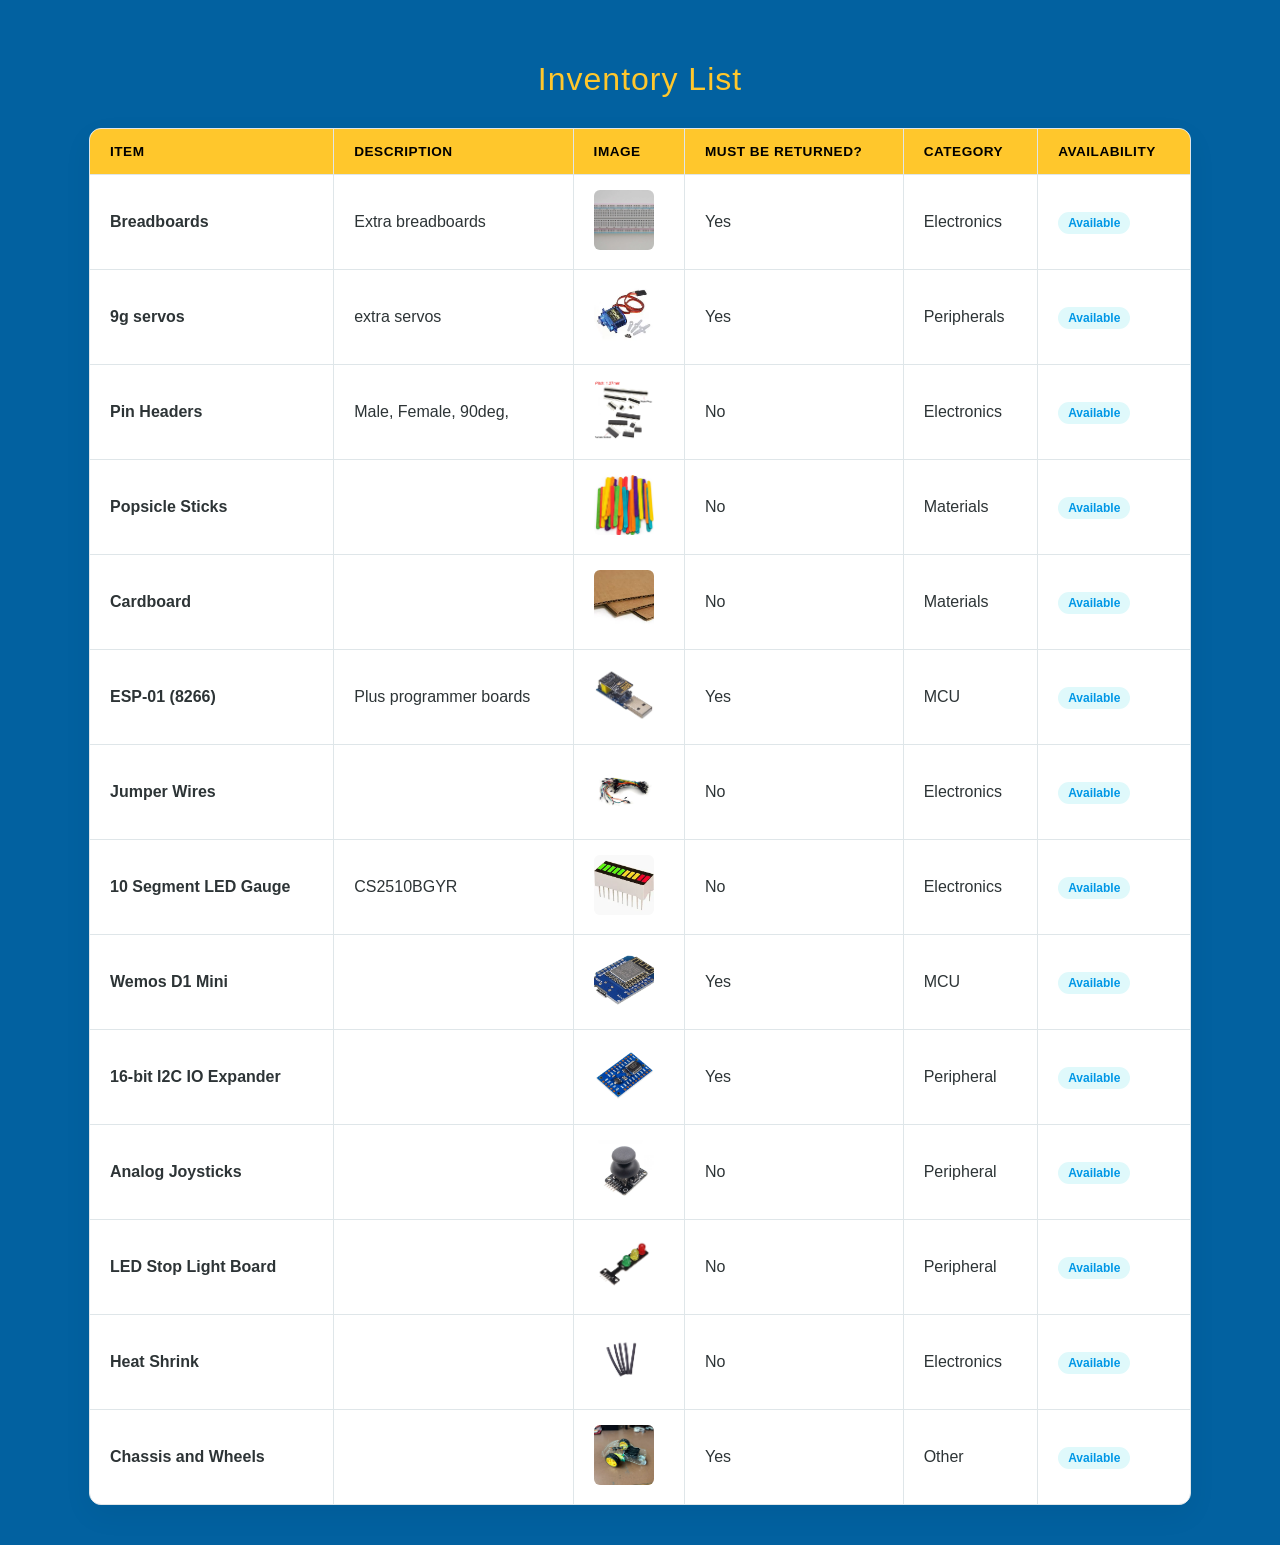
<file: hardware/index.html>
<!DOCTYPE html>
<html lang="en">
<head>
    <meta charset="UTF-8">
    <meta name="viewport" content="width=device-width, initial-scale=1.0">
    <link rel="icon" href="/assets/favicon_um.ico" type="image/x-icon">
    <title>Inventory Manager</title>
    <style>
        /* --- CONFIGURABLE THEME COLOURS --- */
        :root {
            --bg-color: #0261a0;
            --container-bg: #ffffff;
            --primary-color: #FFC72C;
            --accent-color: #0984e3;
            --border-color: #dfe6e9;
            --text-color: #2d3436;
            --header-text: #000000;
            --row-hover: #f1f2f6;
            --border-radius: 12px;
        }

        body {
            font-family: 'Segoe UI', Tahoma, Geneva, Verdana, sans-serif;
            background-color: var(--bg-color);
            color: var(--text-color);
            margin: 0;
            padding: 40px 20px;
            display: flex;
            flex-direction: column;
            align-items: center;
        }

        h1 {
            margin-bottom: 30px;
            font-weight: 300;
            color: var(--primary-color);
            letter-spacing: 1px;
        }

        /* Table Container for Rounded Borders */
        .table-container {
            width: 100%;
            max-width: 1100px;
            background: var(--container-bg);
            border-radius: var(--border-radius);
            box-shadow: 0 10px 30px rgba(0,0,0,0.05);
            overflow: hidden; /* Clips the table corners to the border-radius */
            border: 1px solid var(--border-color);
        }

        table {
            width: 100%;
            border-collapse: collapse; /* Essential for straight inner lines */
            text-align: left;
        }

        th, td {
            padding: 15px 20px;
            border-bottom: 1px solid var(--border-color);
            border-right: 1px solid var(--border-color);
        }

        /* Remove far right border for cleanliness */
        th:last-child, td:last-child {
            border-right: none;
        }

        /* Remove bottom border from last row */
        tr:last-child td {
            border-bottom: none;
        }

        th {
            background-color: var(--primary-color);
            color: var(--header-text);
            cursor: pointer;
            user-select: none;
            position: relative;
            font-weight: 700;
            text-transform: uppercase;
            font-size: 0.85rem;
            letter-spacing: 0.5px;
        }

        th:hover {
            background-color: var(--accent-color);
        }

        /* Image Styling */
        .item-img {
            width: 60px;
            height: 60px;
            object-fit: cover;
            border-radius: 6px;
            background: #eee;
        }

        tr:hover {
            background-color: var(--row-hover);
        }

        /* Sorting Indicators */
        th.sort-asc::after { content: " ↑"; }
        th.sort-desc::after { content: " ↓"; }

        /* Status Pills */
        .status-pill {
            padding: 4px 10px;
            border-radius: 20px;
            font-size: 0.75rem;
            font-weight: bold;
        }
        .available { background: #dff9fb; color: #0097e6; }
        .unavailable { background: #fab1a0; color: #d63031; }

    </style>
</head>
<body>

    <h1>Inventory List</h1>

    <div class="table-container">
        <table id="inventoryTable">
            <thead>
                <tr>
                    <th onclick="sortTable(0)">Item</th>
                    <th onclick="sortTable(1)">Description</th>
                    <th>Image</th> <th onclick="sortTable(3)">Must be Returned?</th>
                    <th onclick="sortTable(4)">Category</th>
                    <th onclick="sortTable(5)">Availability</th>
                </tr>
            </thead>
            <tbody id="tableBody">
                </tbody>
        </table>
    </div>

    <script>
        // Load Data from JSON file
        async function loadInventory() {
            try {
                const response = await fetch('inventory.json');
                const data = await response.json();
                renderTable(data);
            } catch (error) {
                console.error("Error loading JSON:", error);
                document.getElementById('tableBody').innerHTML = '<tr><td colspan="6" style="text-align:center">Error loading data. Make sure inventory.json exists.</td></tr>';
            }
        }

        function renderTable(data) {
            const tbody = document.getElementById('tableBody');
            tbody.innerHTML = '';

            data.forEach(item => {
                const row = `
                    <tr>
                        <td><strong>${item.item}</strong></td>
                        <td>${item.description}</td>
                        <td><img src="./images/${item.image}" class="item-img" alt="${item.item}"></td>
                        <td>${item.returned == "TRUE" ? 'Yes' : 'No'}</td>
                        <td>${item.category}</td>
                        <td><span class="status-pill ${item.availability.toLowerCase() === 'available' ? 'available' : 'unavailable'}">${item.availability}</span></td>
                    </tr>
                `;
                tbody.innerHTML += row;
            });
        }

        // Sorting Logic
        function sortTable(n) {
            const table = document.getElementById("inventoryTable");
            let rows, switching, i, x, y, shouldSwitch, dir, switchcount = 0;
            switching = true;
            dir = "asc"; 
            
            while (switching) {
                switching = false;
                rows = table.rows;
                for (i = 1; i < (rows.length - 1); i++) {
                    shouldSwitch = false;
                    x = rows[i].getElementsByTagName("TD")[n];
                    y = rows[i + 1].getElementsByTagName("TD")[n];
                    
                    if (dir == "asc") {
                        if (x.innerHTML.toLowerCase() > y.innerHTML.toLowerCase()) {
                            shouldSwitch = true;
                            break;
                        }
                    } else if (dir == "desc") {
                        if (x.innerHTML.toLowerCase() < y.innerHTML.toLowerCase()) {
                            shouldSwitch = true;
                            break;
                        }
                    }
                }
                if (shouldSwitch) {
                    rows[i].parentNode.insertBefore(rows[i + 1], rows[i]);
                    switching = true;
                    switchcount ++;      
                } else {
                    if (switchcount == 0 && dir == "asc") {
                        dir = "desc";
                        switching = true;
                    }
                }
            }
            updateSortArrows(n, dir);
        }

        function updateSortArrows(colIndex, direction) {
            const headers = document.querySelectorAll('th');
            headers.forEach((h, i) => {
                h.classList.remove('sort-asc', 'sort-desc');
                if(i === colIndex) {
                    h.classList.add(direction === 'asc' ? 'sort-asc' : 'sort-desc');
                }
            });
        }

        loadInventory();
    </script>
</body>
</html>
</file>
